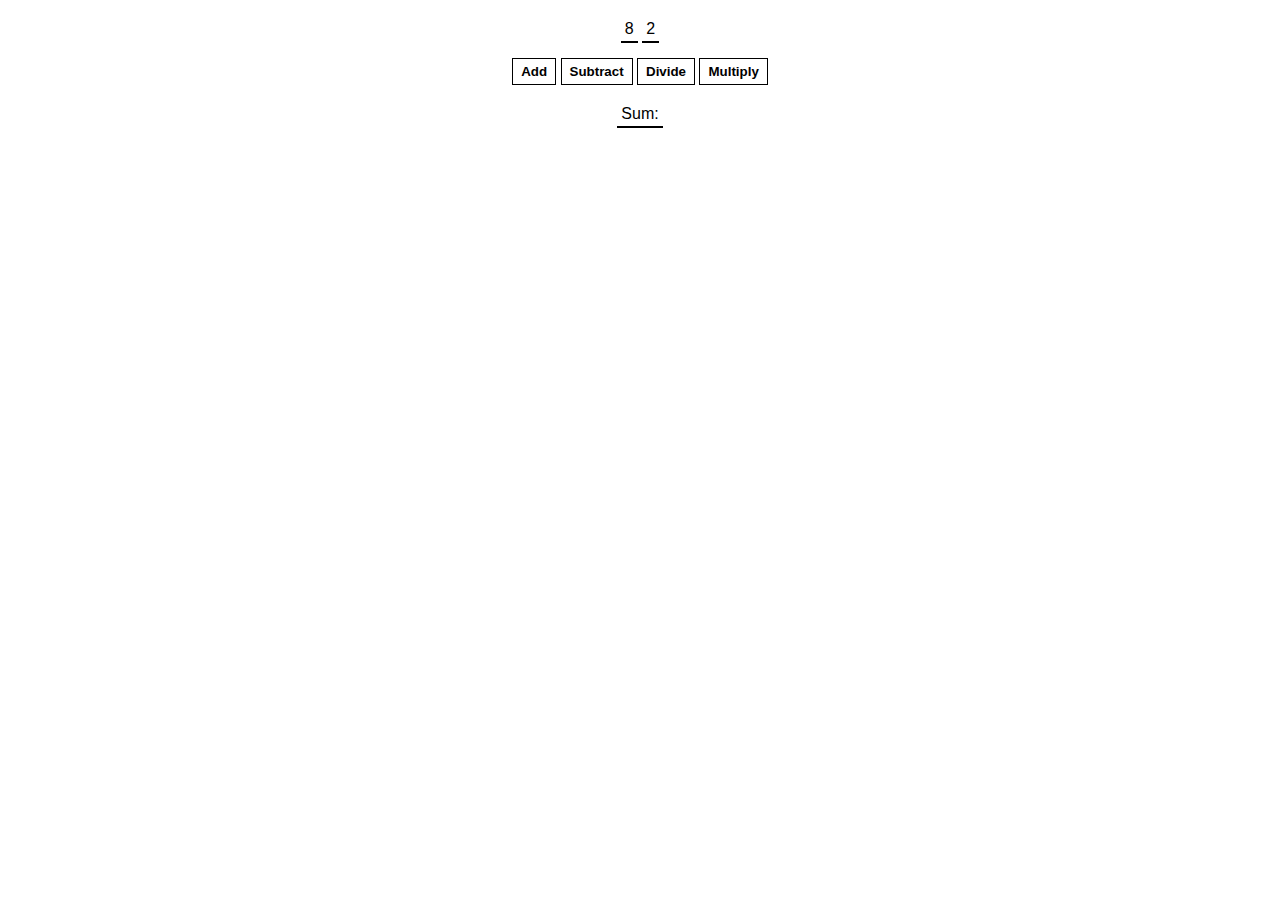
<file: week1/6. Calculator challenge/index.html>
<html>
    <head>
        <link rel="stylesheet" href="index.css">
    </head>
    <body>
        <span id="num1-el"></span>
        <span id="num2-el"></span>
        <br>
        <button onclick="add()">Add</button>
        <button onclick="subtract()">Subtract</button>
        <button onclick="divide()">Divide</button>
        <button onclick="multiply()">Multiply</button>
        <br>
        <span id="sum-el">Sum: </span>
        <script src="index.js"></script>
    </body>
</html>
</file>
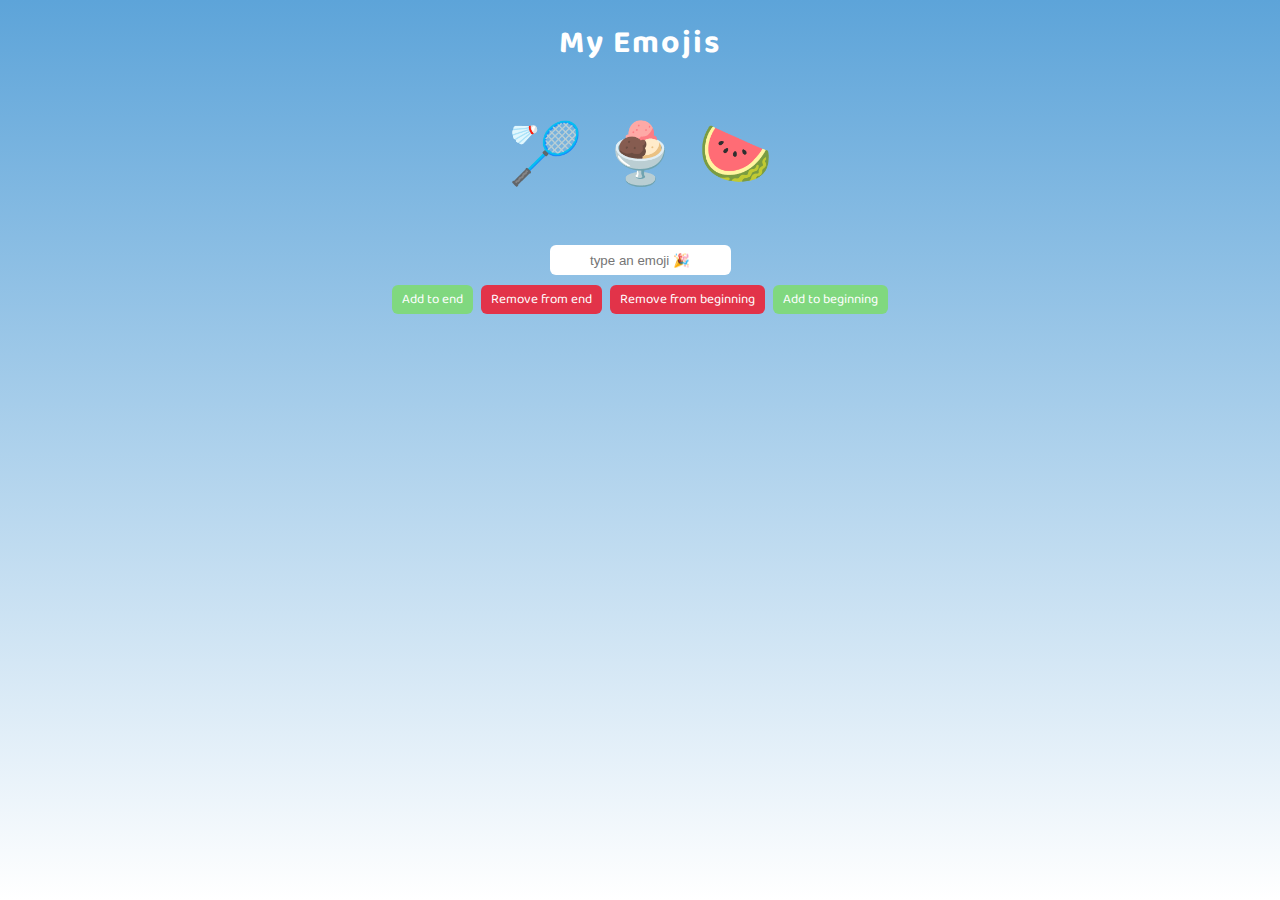
<file: week2/8. Project Me/index.html>
<html>
    <head>
        <link rel="stylesheet" href="index.css">
        <link href="https://fonts.googleapis.com/css2?family=Baloo&display=swap" rel="stylesheet">
    </head>
    <body>
        <h1>My Emojis</h1>   
        <div id="emoji-container"></div>
        <input type="text" id="emoji-input" placeholder="type an emoji 🎉">
        <div class="buttons-wrapper">
            <button id="push-btn">Add to end</button>
            <button id="pop-btn">Remove from end</button>
          <button id="shift-btn">Remove from beginning</button>
          <button id="unshift-btn">Add to beginning</button>
        </div>
        <script src="index.js"></script>
    </body>
</html>
</file>
<file: week1/6. Calculator challenge/index.css>
body {
    font-family: Arial, Helvetica, sans-serif;
    padding: 20px 0;
    margin: 0;
    text-align: center;
}

span {
    border-bottom: 2px solid black;
    padding: 4px;
}

button {
    margin: 20px 0;
    background: white;
    color: black;
    border: 1px solid black;
    font-weight: bold;
    cursor: pointer;
    padding: 5px 8px;
}
</file>
<file: week2/8. Project Me/index.css>
html {
    height: 100vh;
    font-family: Baloo;
}

body {
    padding: 10px;
    background-image: linear-gradient(#5DA4D9, #FFF);
}

#emoji-container {
    margin: 40px;
    text-align: center;
}

#emoji-container span {
    margin: 10px;
    font-size: 60px;
}

#push-btn,#unshift-btn {
    background-color: #80D87F;
}

#shift-btn,#pop-btn {
    background-color: #E23349;
}

h1 {
    letter-spacing: 2px;
    text-align: center;
    color: white;
}

input {
    margin: 0 auto;
    display: block;
    border: none;
    height: 30px;
    background: white;
    border-radius: 6px;
    text-align: center;
}

button {
    font-family: Baloo;
    letter-spacing: px;
    background: darkcyan;
    color: white;
    border: none;
    padding: 4px 10px;
    border-radius: 6px;
    margin: 0 4px;
}

.buttons-wrapper {
    display: flex;
    justify-content: center;
    margin: 10px 0 40px;
}
</file>
